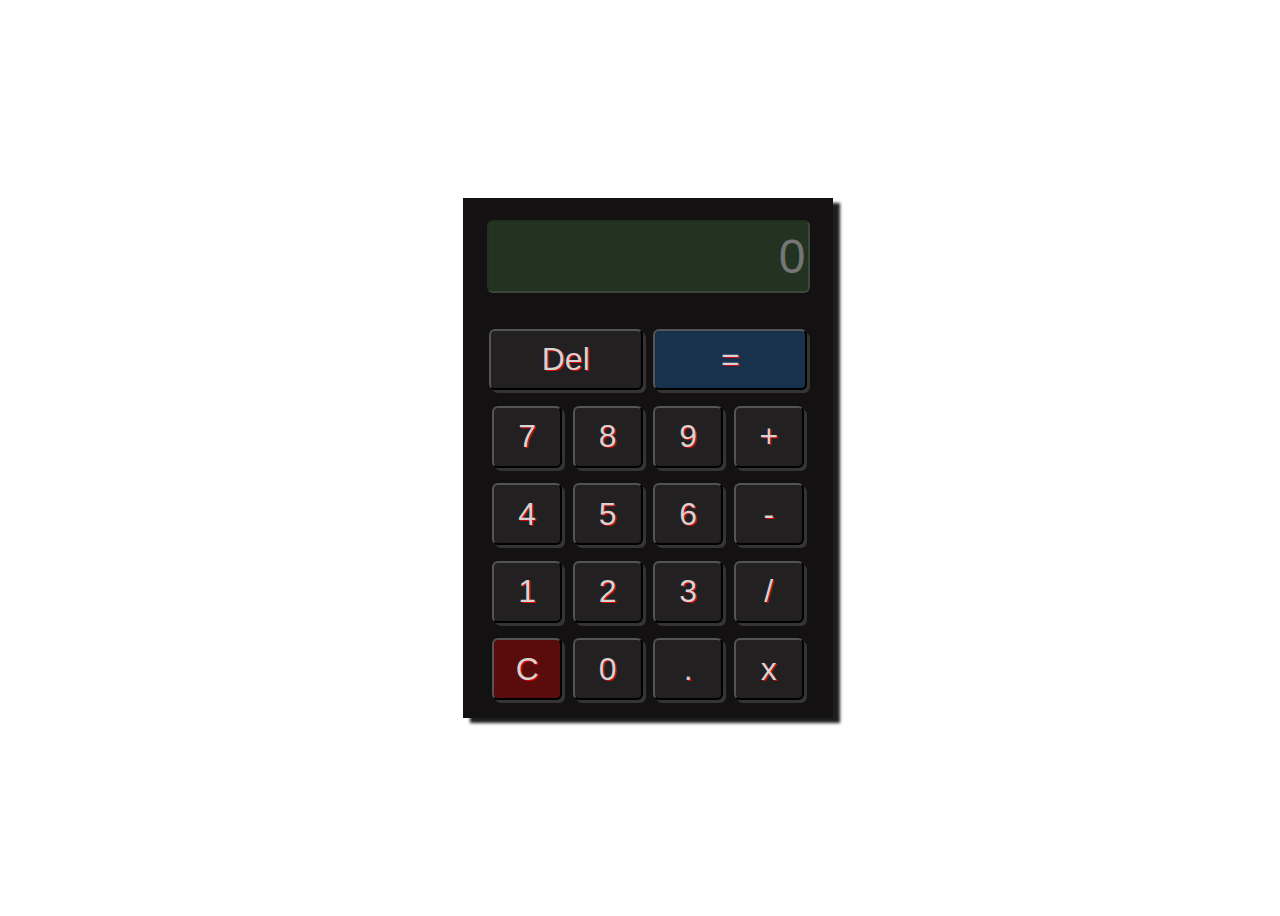
<file: assets/index.HTML>
<!DOCTYPE html>
<html lang="pt-BR">
<head>
    <meta charset="UTF-8">
    <meta name="viewport" content="width=device-width, initial-scale=1.0">
    <title>Calculadora</title>
    <link rel="stylesheet" href="css/style.css">
</head>
<body>
    <div class="calculadora">
        <div class="estrutura">
            <div class="container__display">
                <input id="display" placeholder="0" disabled>
            </div>

            <div class="botoes">
                <div class="container__botoes">
                    <button type="button" onclick="deleta()" class="botao botoes--top">Del</button>
                    <button id="igual" type="button" onclick="calcular();verificaPontoAposCalculo()" class="botao botoes--top">=</button>
                </div>
                
                <div class="container__botoes">
                    <button type="button" value="7" onclick="tela(this.value)" class="botao">7</button>
                    <button type="button" value="8" onclick="tela(this.value)" class="botao">8</button>
                    <button type="button" value="9" onclick="tela(this.value)" class="botao">9</button>
                    <button type="button" value="+" onclick="tela(this.value)" class="botao">+</button>
                </div>
                
                <div class="container__botoes">
                    <button type="button" value="4" onclick="tela(this.value)" class="botao">4</button>
                    <button type="button" value="5" onclick="tela(this.value)" class="botao">5</button>
                    <button type="button" value="6" onclick="tela(this.value)" class="botao">6</button>
                    <button type="button" value="-" onclick="tela(this.value)" class="botao">-</button>
                </div>
                
                <div class="container__botoes">
                    <button type="button" value="1" onclick="tela(this.value)" class="botao">1</button>
                    <button type="button" value="2" onclick="tela(this.value)" class="botao">2</button>
                    <button type="button" value="3" onclick="tela(this.value)" class="botao">3</button>
                    <button type="button" value="/" onclick="tela(this.value)" class="botao">/</button>
                </div>
                
                <div class="container__botoes">
                    <button id="limpa" type="button" value="c" onclick="reinicia()" class="botao">C</button>
                    <button type="button" value="0" onclick="tela(this.value)" class="botao">0</button>
                    <button type="button" value="." onclick="tela(this.value)" class="botao">.</button>
                    <button type="button" value="*" onclick="tela(this.value)" class="botao">x</button>
                </div>                
            </div>
        </div>
    </div>

    <script src="js/main.js"></script>
</body>
</html>
</file>
<file: assets/css/style.css>
body {
    overflow: hidden;
    display: flex;
    
    height: 100vh;
    width: 100vw;
}

.calculadora {
    display: flex;
    flex-direction: column;
    justify-content: center;
    align-items: center;

    width: 100%;
    height: 100%;
    margin: auto;
}

.estrutura {
    display: flex;
    flex-direction: column;

    padding: 10px;
    height: 500px;
    width: 350px;

    background-color: #131111;
    box-shadow: 7px 5px 3px #1f1e1e;
}

.container__display {
    display: flex;
    justify-content: center;
    align-items: center;

    width: 100%;
    height: 20%;
    margin-bottom: 1rem;
}

#display {
    width: 90%;
    height: 70%;

    color: #696969;
    background-color: #2a472ba8;
    border-radius: 6px;

    font-size: 3em;
    text-align: end;
}

.botoes {
    display: flex;
    flex-direction: column;
    justify-content: center;
    align-items: center;

    width: 100%;
    height: 80%;
}

.container__botoes {
    display: flex;
    justify-content: center;
    align-items: center;

    width: 100%;
    height: 100%;
}

.botao {
    border-radius: 6px;
    font-size: 2em;
    
    width: 20%;
    height: 80%;
    margin: 1.5%;
    
    color: #d8d2d2;
    background-color: #222020;
    text-shadow: 1px 1px 0px #ff0000c7;
    filter: drop-shadow(color=#000000, offx=0px, offy=1px);
    box-shadow: 3px 3px 0 #353434;
}

.botao:hover {
    background-color: #222020cc;
    transition: 0.2s;
}

.botao:active {
    border-right: hidden;
    border-bottom: hidden;
    
    background-color: #1a1818;
    box-shadow: inset 1px 1px 0 #0e0d0d, 3px 3px 0 #1a1818;
}

.botoes--top {
    width: 44%;
}

#limpa {
    background-color: #ff00004d;
}

#limpa:hover {
    background-color: #ff00003d;
    transition: 0.2s;
}

#igual {
    background-color: #2169b162;
}

#igual:hover {
    background-color: #2169b154;
    transition: 0.2s;
}
</file>
